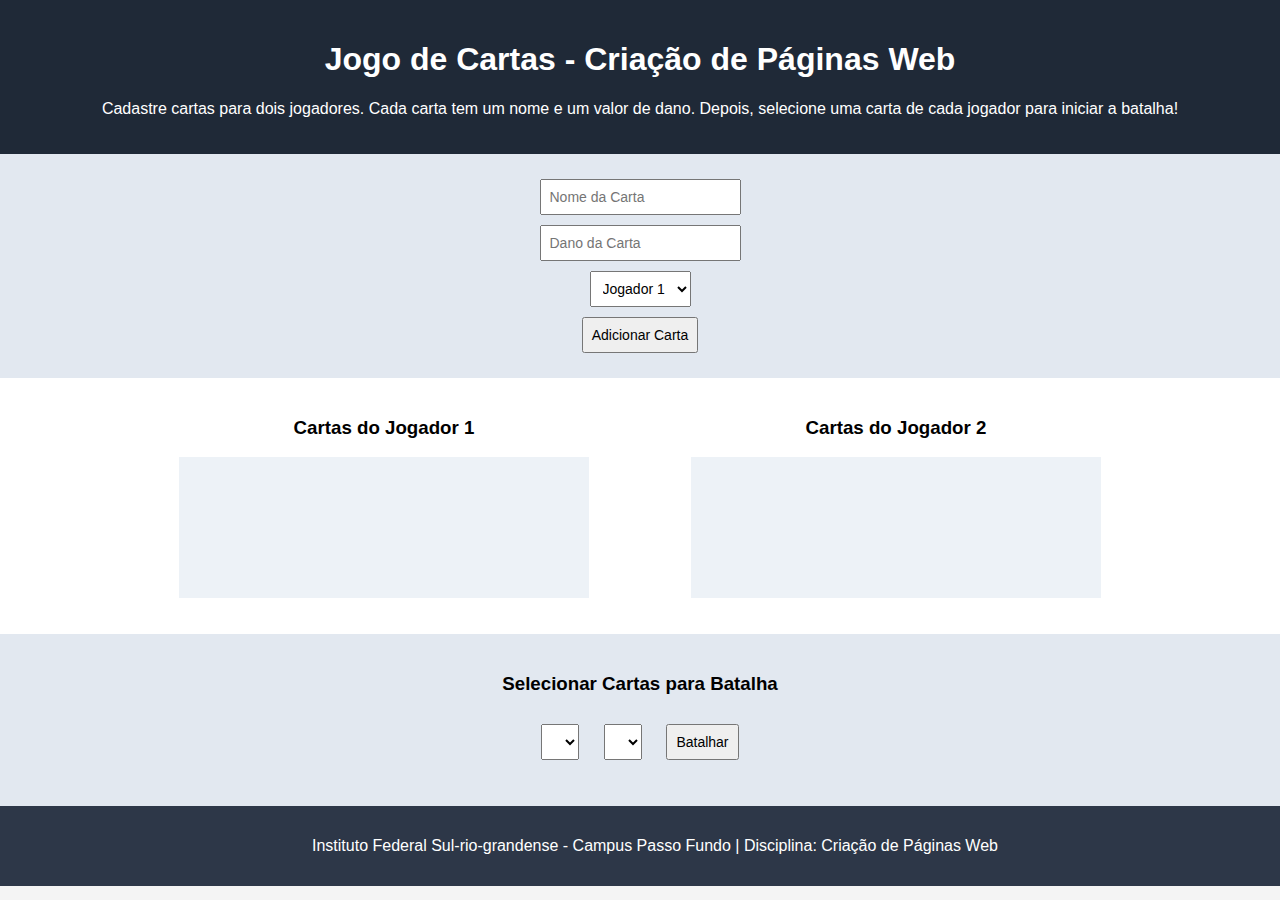
<file: Projeto Batalha de Cartas/Projeto Batalha de Cartas/html/index.html>
<!DOCTYPE html>
<html lang="pt-BR">

<head>
  <meta charset="UTF-8">
  <title>Jogo de Cartas - CPW</title>
  <link rel="stylesheet" href="../css/estilo.css">
</head>

<body>

  <header>
    <h1>Jogo de Cartas - Criação de Páginas Web</h1>
    <p>Cadastre cartas para dois jogadores. Cada carta tem um nome e um valor de dano. Depois, selecione uma carta de
      cada jogador para iniciar a batalha!</p>
  </header>

  <div id="cartas">
    <input type="text" id="txtNomeCarta" placeholder="Nome da Carta">
    <input type="number" id="numDanoCarta" placeholder="Dano da Carta">
    <select id="selJogador">
      <option value="jog1">Jogador 1</option>
      <option value="jog2">Jogador 2</option>
    </select>
    <button id="btnAddCarta">Adicionar Carta</button>
  </div>

  <div id="conteudo">
    <div id="center">
      <div class="listagem-cartas">
        <h3>Cartas do Jogador 1</h3>
        <ul id="listaJogador1">
        </ul>
      </div>
      <div class="listagem-cartas">
        <h3>Cartas do Jogador 2</h3>
        <ul id="listaJogador2">
        </ul>
      </div>
    </div>
  </div>

  <div class="secao-batalha">
    <h3>Selecionar Cartas para Batalha</h3>
    <select id="cartaJ1"></select>
    <select id="cartaJ2"></select>
    <button id="btnBatalha">Batalhar</button>
    <p id="resultadoBatalha"></p>
  </div>

  <footer>
    <p>Instituto Federal Sul-rio-grandense - Campus Passo Fundo | Disciplina: Criação de Páginas Web</p>
  </footer>
  <script src="../js/script.js"></script>
</body>

</html>
</file>
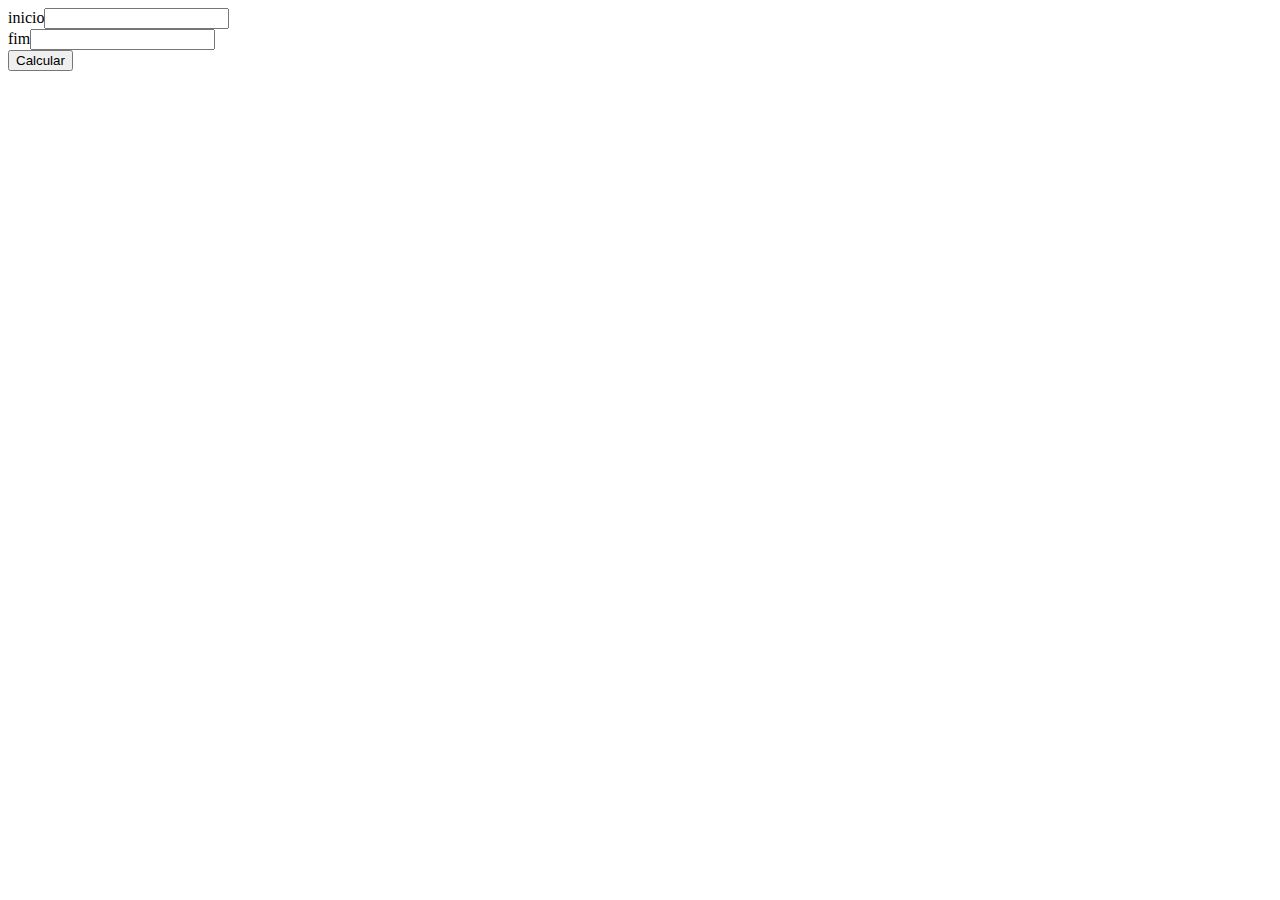
<file: seilaja.html>
<!DOCTYPE html>
<html lang="en">
<head>
    <meta charset="UTF-8">
    <meta name="viewport" content="width=device-width, initial-scale=1.0">
    <title>Document</title>
</head>
<body>
    inicio<input type="number" id="inicio">
    <br>
    fim<input type="number" id="fim">
    <br>
    <button id="butao">Calcular</button>
    <br>
    <div id="resultado"></div>
    <script src="script2.js"></script>
</body>
</html>
</file>
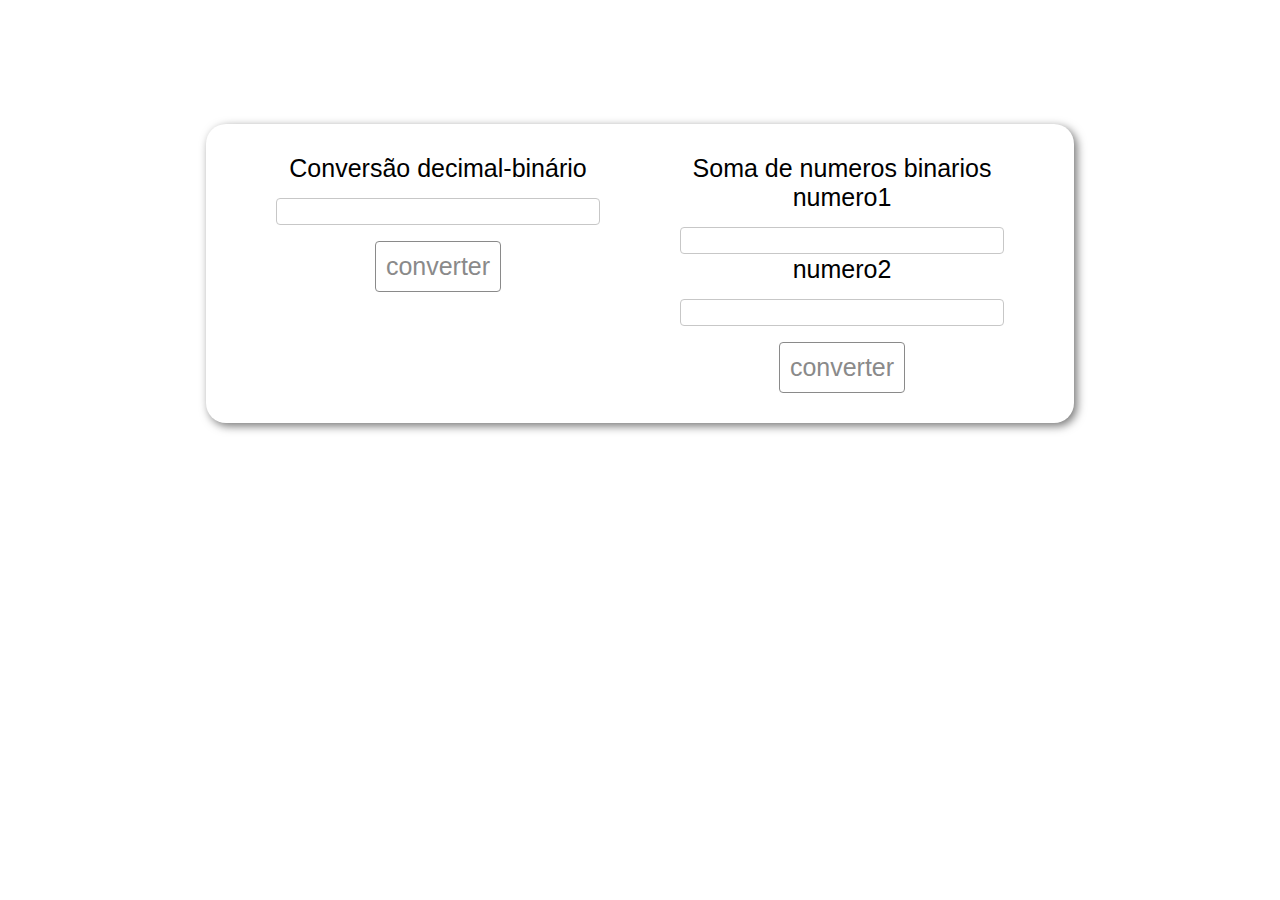
<file: testes/conversão.html>
<!DOCTYPE html>
<html lang="en">
<head>
    <meta charset="UTF-8">
    <meta name="viewport" content="width=device-width, initial-scale=1.0">
    <title>Document</title>
    <link rel="stylesheet" href="style.css">
</head>
<body>
    <div class="form">
        <div class="formconv">
            Conversão decimal-binário
            <br>
            <input type="number" id="decimal" name="decimal">
            <br>
            <button id="botao">converter</button>

                <div id="resultado">
                </div>
        </div>

        <div class="formsoma">
            Soma de numeros binarios
            <br>
            numero1
            <input type="number" id="binario1" name="binario1">
            <br>
            numero2
            <input type="number" id="binario2" name="binario2">
            <br>
            <button id="botao2">converter</button>
                <div id="resultadosoma">
                </div>
        </div>
    </div>
    <script src="script.js"></script>
</body>
</html>
</file>
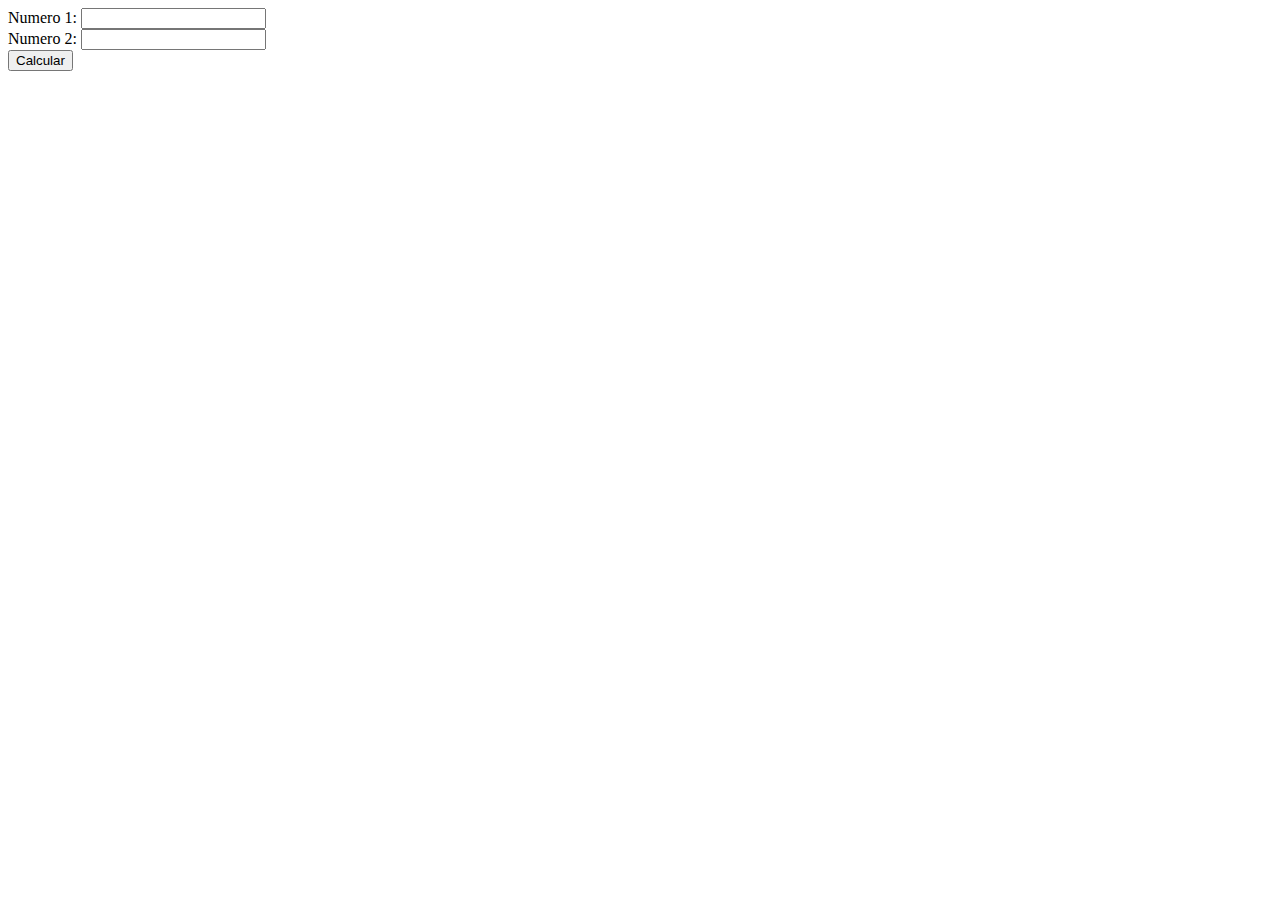
<file: BemVindo/HTML/calculadora.html>
<!DOCTYPE html>
<html lang="en">
<head>
    <meta charset="UTF-8">
    <meta name="viewport" content="width=device-width, initial-scale=1.0">
    <title>Document</title>
    <script src="../JS/scriptcalc.js"></script>
</head>
<body>
    Numero 1: <input type="number" id="num1">
    <br>
    Numero 2: <input type="number" id="num2">
    <br>
    <input type="button" value="Calcular" onclick="Calcular()" id="botao">
    <br>
    <div id="resultado"></div>
</body>
</html>
</file>
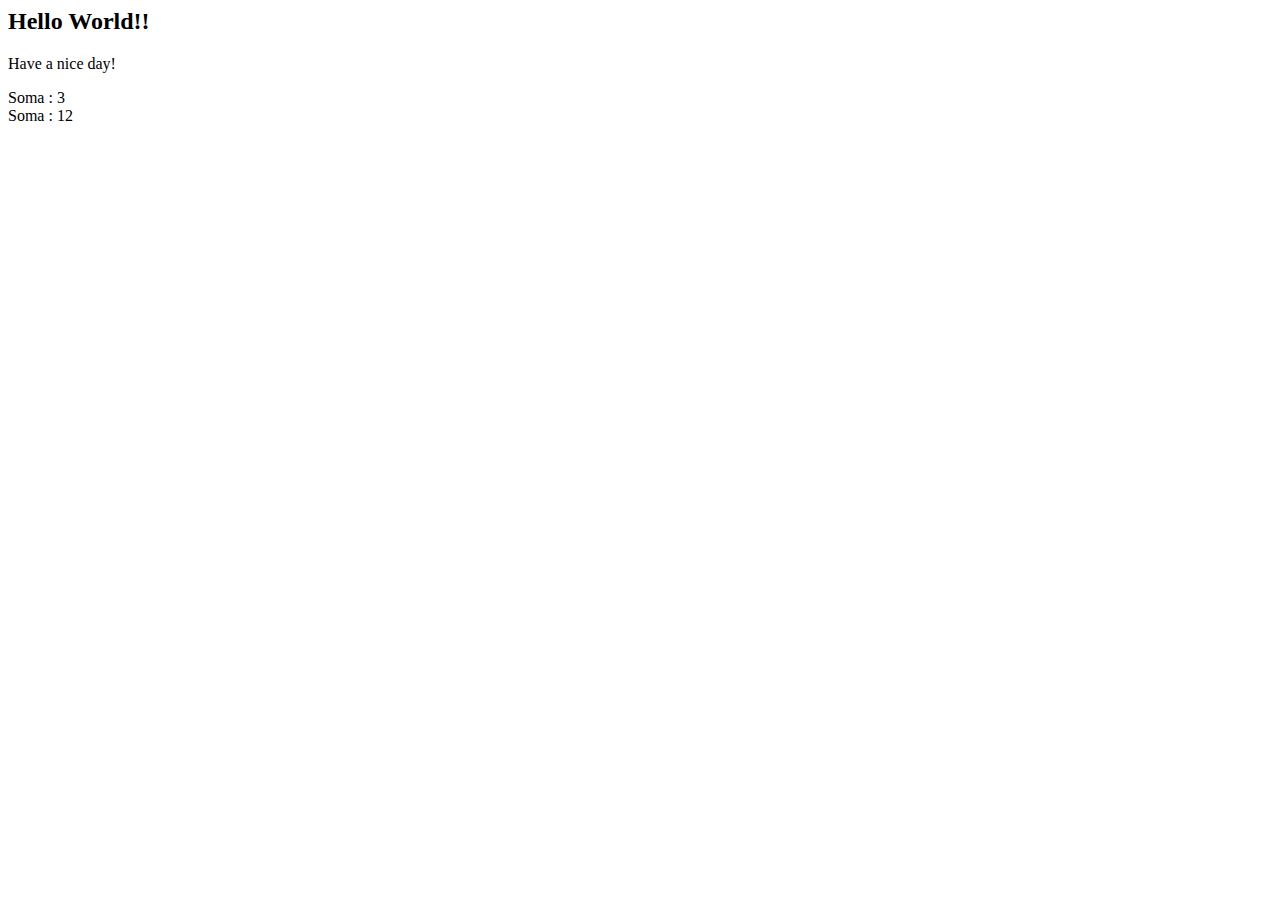
<file: projeto_html_css_javascript-main/topico_4/index10.html>
<html>
    <head>
        <meta charset="utf-8">
        <title>JavaScript - 10º Exemplo</title>        
    </head>
    <body>
       <!--     <p>       -->
            <script type="text/javascript">              
              
                // comentario de linha: document.write('Olá Mundo!!! Hello World!! CPW');

               /*
                  comentario de bloco.
               
               */
              
                document.write("<h2>Hello " + 
                                        "World!!</h2>" +
                                        "<p>Have a nice day!</p>" +
                                        "Soma : " + (1 + 2) + "<br>" +
                                        "Soma : " + 1 + 2
                                    );
            
            </script>           
       <!--  </p>  -->
    </body>
</html>
</file>
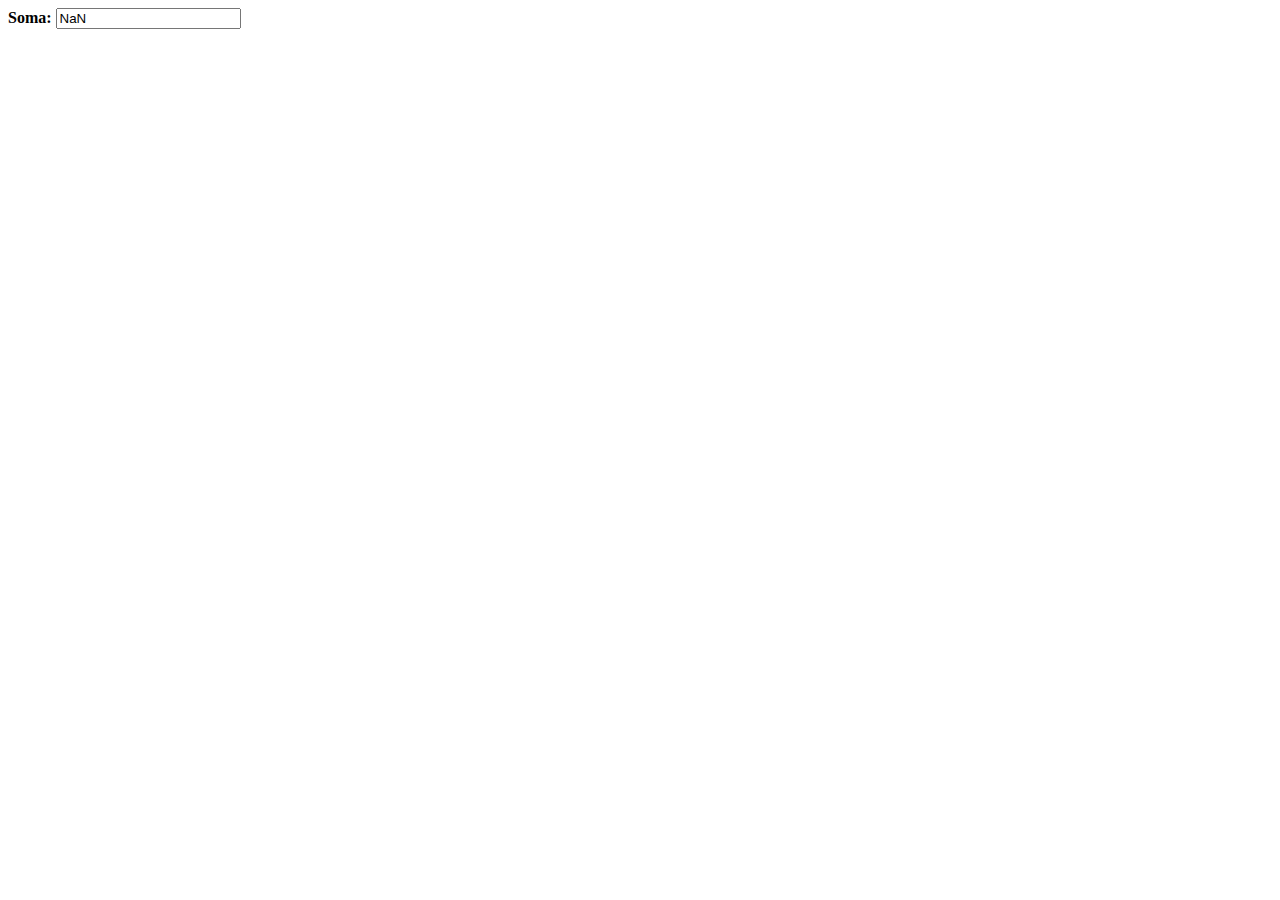
<file: projeto_html_css_javascript-main/topico_4/index14.html>
<html>
    <head>
        <meta charset="utf-8">
        <title>JavaScript acessando elemento HTML - 14º Exemplo</title>
        <script src="https://code.jquery.com/jquery-3.5.1.min.js"></script>
    </head>
    <body>
        <p><span>
                <strong>Soma:</strong>
                <input type="text" id="idResultado" name="resultado">
            </span>
        </p>

    </body>
    <script>
        //para executar uma function assim que o documento html esteja pronto:
        //documentação sobre jquery: https://www.w3schools.com/jquery
        //atraves do JQuery a função será executada quando o documento estiver "pronto".
        $(document).ready(function() {

            //alert('chamou a function !!!');

            var n1, n2, soma;

                //Documentação sobre o pacote Window: https://www.w3schools.com/jsref/met_win_prompt.asp

                //The prompt() method displays a dialog box that prompts the user for input.
                //The prompt() method returns the input value if the user clicks "OK", otherwise it returns null.
                n1 = prompt("Informe um número inteiro : ");

                n2 = prompt("Informe um novo número inteiro: ");

                //como o prompt retorna uma String é necessário fazer a conversão. para inteiro.
                soma= parseInt(n1) + parseInt(n2);

                //documentação sobre o método getElementById: https://www.w3schools.com/jsref/met_document_getelementbyid.asp
                document.getElementById("idResultado").value = soma;

                //document.getElementById("idResultado").style = "";

                /* Tipos de Dados em JavaScript::
              
                    String: utilizada para armazenar trechos de texto;
                    Numeric (ou number): usada para armazenar todos os tipos numéricos (inteiros ou com casas decimais), facilitando as operações matemáticas.
                    Boolen: usada para realização de teste, guarda apenas os valores true (verdadeiro) ou false (falso).  
                */

        });

    </script>

</html>
</file>
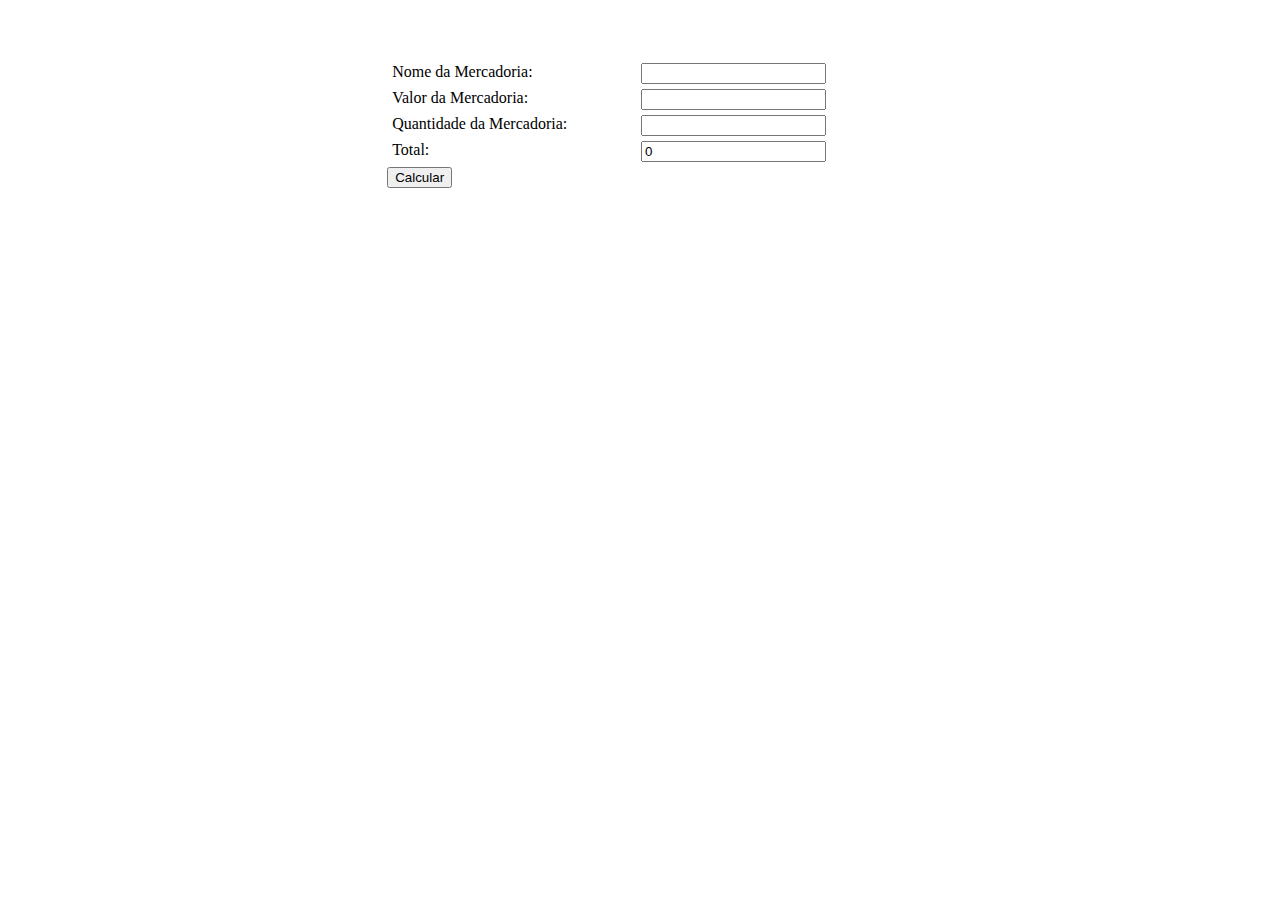
<file: projeto_html_css_javascript-main/topico_4/index15.html>
<html>
    <head>
        <meta charset="utf-8">
        <title>JavaScript recuperando dados do documento - 15º Exemplo</title>
        <script src="js/jquery-3.5.1.min.js"></script>
        <style>
            .form{
                margin-top: 5%;
                margin-left:  30%;
                margin-right: 20%;
            }    
            .formcontrol{
               margin: 5px;
            }

            .alinhamento{
                width: 40%;
                float: left;
            }
        </style>

    </head>
    <body>
        <form id="formCalculaItem" action="#" method="get">
            <div class="form">
                <div class="formcontrol">
                    <div class="alinhamento">
                        <label for="nome">Nome da Mercadoria:</label>
                    </div>
                    <input id="inputNome"  type="text" name="nome" value=""/>
                </div>
                <div class="formcontrol">
                    <div class="alinhamento">
                        <label for="peso">Valor da Mercadoria:</label>
                    </div>
                    <input type="number" name="valor" id="inputValor" size="10" step="0.1"/>
                </div>

                <div class="formcontrol">
                    <div class="alinhamento">
                        <label for="peso">Quantidade da Mercadoria:</label>
                    </div>
                    <input type="number" name="quantidade" id="inputQuantidade" size="10"/>
                </div>

                <div class="formcontrol">
                    <div class="alinhamento">
                        <label for="total">Total:</label>
                    </div>
                    <input type="number" name="total" id="inputTotal" size="5" value="0" readonly/>
                </div>
                
                <input type="submit" value="Calcular">
            </div>
        </form>

    </body>
    <script type="text/javascript">

        //jquery: para executar uma function após a submissão do formulário pelo botão:
        $('#formCalculaItem').bind('submit', function () {

            //documentação sobre o método getElementById: https://www.w3schools.com/jsref/met_document_getelementbyid.asp
            var valor = document.getElementById("inputValor").value;

            var quantidade = document.getElementById("inputQuantidade").value;

            var nome = document.getElementById("inputNome").value;


            //documentacao sobre o metodo alert: https://www.w3schools.com/jsref/met_win_alert.asp
            //alert(valor * quantidade);

            if(nome.length > 0 && nome.length < 11){

                if(valor >= 1 && valor <= 10000){

                    if(quantidade > 0 && quantidade < 101 ){

                        document.getElementById("inputTotal").value = valor * quantidade;
                    }else{
                        alert("Quantidade inválida !!!");
                    }
                }else{
                    alert("VAlor inválido !!!");
                }
            }else{
                alert("Nome inválido. Quantidade de caracteres: "+ nome.length  +" !!!");
            }

          

            /*  Exercicio 2.
                Validar o campos e apresentar uma mensagen indicado o erro.
                Nome da mercadoria: de 1 a 10 caracteres.
                Valor da mercadoria de 1 a 10.000.
                Quantidade de mercadoria: 1 a 100.            
            */

            
        });

        
        $(document).ready(function() {

          //recupera a url  
          const queryString = window.location.search;

          //recupera os parâmemtros que estão na url
          const urlParams = new URLSearchParams(queryString);
            
        //acessa os parametros e seta nas caixas de texto.
        document.getElementById("inputNome").value = 
                                        urlParams.get('nome');

        if(!isNaN(urlParams.get('valor')) && urlParams.get('valor') != null  ){
          document.getElementById("inputValor").value = 
                            parseFloat(urlParams.get('valor'));
        }

        if(!isNaN(urlParams.get('quantidade')) && urlParams.get('quantidade') != null  ){
          document.getElementById("inputQuantidade").value = 
                            parseFloat(urlParams.get('quantidade'));        
        }

        if(!isNaN(urlParams.get('total')) && urlParams.get('total') != null  ){
                document.getElementById("inputTotal").value = 
                            parseFloat(urlParams.get('total'));
        }                  
                    
        });
        

    </script>

</html>
</file>
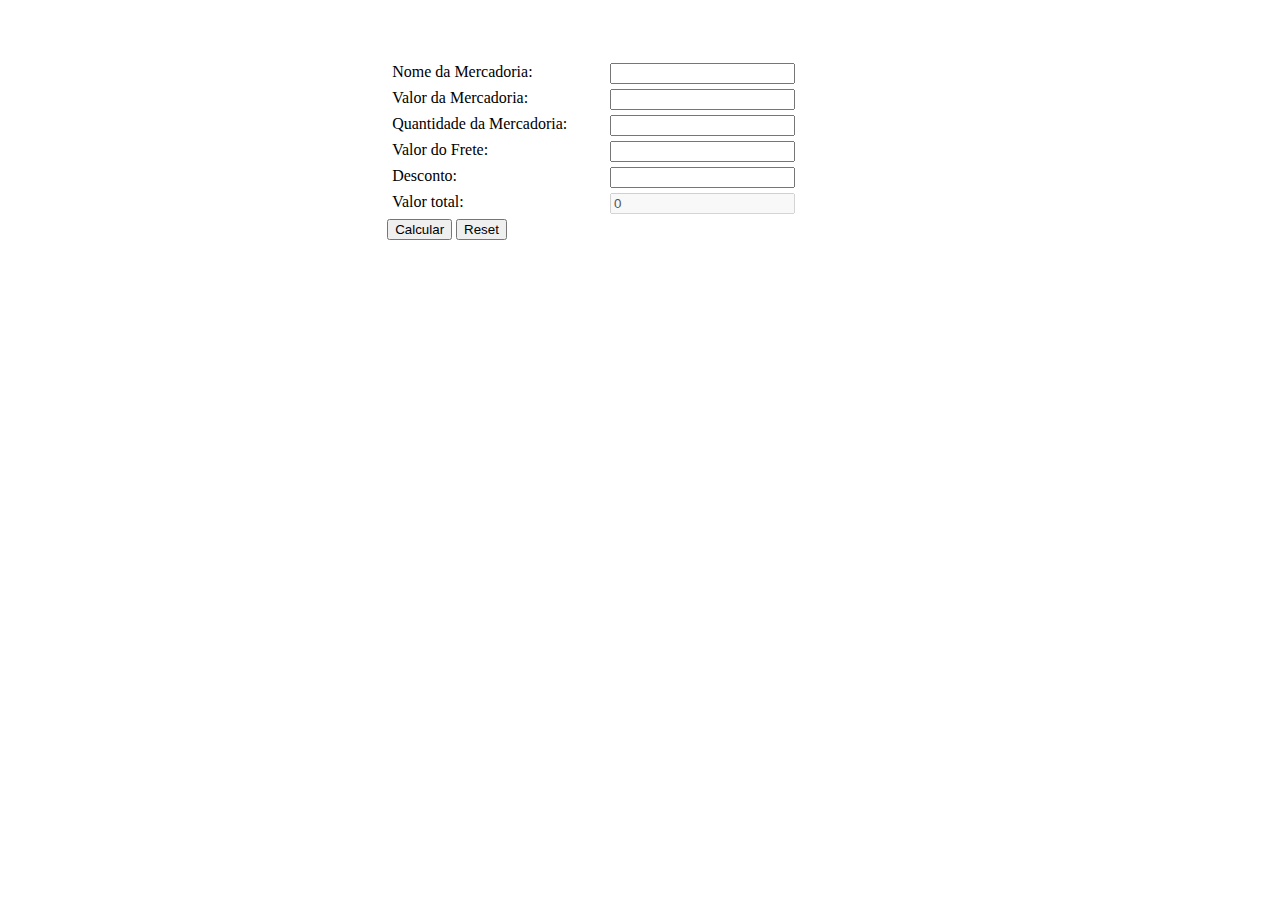
<file: projeto_html_css_javascript-main/topico_4/index16.html>
<html>
    <head>
        <meta charset="utf-8">
        <title>JavaScript, jquery e validação - 16º Exemplo</title>
        <script src="js/jquery-3.5.1.min.js"></script>
        <style>
            .form{
                margin-top: 5%;
                margin-left:  30%;
                margin-right: 20%;
            }    
            .formcontrol{
               margin: 5px;
            }

            .alinhamento{
                width: 35%;
                float: left;
            }
        </style>

    </head>
    <body>
      
        <div class="form">
                <div class="formcontrol">
                    <div class="alinhamento">
                        <label for="nome">Nome da Mercadoria:</label>
                    </div>
                    <input type="text" name="nome" id="inputNome"/>
                </div>
                <div class="formcontrol">
                    <div class="alinhamento">
                        <label for="valor">Valor da Mercadoria:</label>
                    </div>
                    <input type="number" name="valor" id="inputValor" size="10"/>
                </div>

                <div class="formcontrol">
                    <div class="alinhamento">
                        <label for="quantidade">Quantidade da Mercadoria:</label>
                    </div>
                    <input type="number" name="quantidade" id="inputQuantidade" size="5"/>
                </div>
                <div class="formcontrol">
                    <div class="alinhamento">
                        <label for="frete">Valor do Frete:</label>
                    </div>
                    <input type="number" name="frete" id="inputFrete" size="10"/>
                </div>

                <div class="formcontrol">
                    <div class="alinhamento">
                        <label for="desconto">Desconto:</label>
                    </div>
                    <input type="number" name="desconto" id="inputDesconto" size="10"/>
                </div>


                <div class="formcontrol">
                    <div class="alinhamento">
                        <label for="valor">Valor total:</label>
                    </div>
                    <input type="number" name="valor" id="inputTotal" size="5" value="0" readonly disabled/>
                </div>
                
                <input type="button" value="Calcular" id="btnCalcular">

                <input type="button" value="Reset" id="btnReset">

        </div>
      

    </body>
    <script type="text/javascript">

        //Jquery: permite para executar uma function após o click em um botão:
         $("#btnCalcular").click(function(){

            //documentação sobre o método getElementById: https://www.w3schools.com/jsref/met_document_getelementbyid.asp
            var valor = document.getElementById("inputValor").value;
           
            var quantidade = document.getElementById("inputQuantidade").value;

            var frete = document.getElementById("inputFrete").value;

            valor = parseFloat(valor);
            quantidade = parseFloat(quantidade);
            frete = parseFloat(frete);

            //estrutura de seleção para validação do formulário/dados
            if(!isNaN(valor) && valor > 0){

                //documentacao sobre o metodo alert: https://www.w3schools.com/jsref/met_win_alert.asp
                document.getElementById("inputTotal").value = (valor * quantidade) + frete;
            }else{

                alert('Informe valores positivos para o valor e quantidade !');
            }
        });

        $("#btnReset").click(function(){
            document.getElementById("inputNome").value = "";
            document.getElementById("inputQuantidade").value = "";
            document.getElementById("inputValor").value = "";
            document.getElementById("inputTotal").value = 0;
        });

    </script>

</html>
</file>
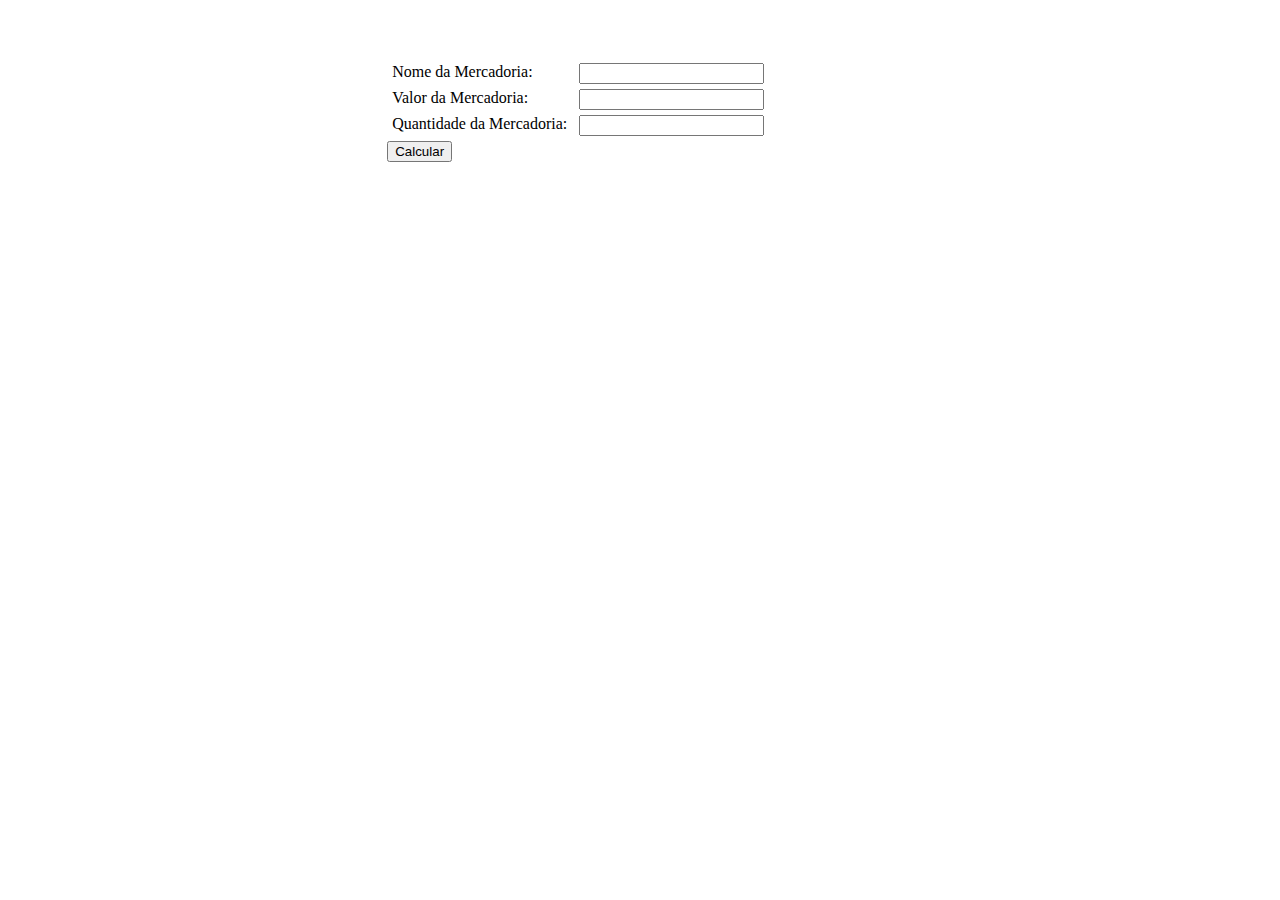
<file: projeto_html_css_javascript-main/topico_4/index17.html>
<html>
    <head>
        <meta charset="utf-8">
        <title>JavaScript, jquery e confirmação - 17º Exemplo</title>
        <script src="js/jquery-3.5.1.min.js"></script>
        <style>
            .form{
                margin-top: 5%;
                margin-left:  30%;
                margin-right: 20%;
            }    
            .formcontrol{
               margin: 5px;
            }

            .alinhamento{
                width: 30%;
                float: left;
            }
        </style>

    </head>
    <body>
        <div class="form">
                <div class="formcontrol">
                    <div class="alinhamento">
                        <label for="nome">Nome da Mercadoria:</label>
                    </div>
                    <input type="text" name="nome"/>
                </div>
                <div class="formcontrol">
                    <div class="alinhamento">
                        <label for="peso">Valor da Mercadoria:</label>
                    </div>
                    <input type="number" name="valor" id="inputValor" size="10"/>
                </div>

                <div class="formcontrol">
                    <div class="alinhamento">
                        <label for="peso">Quantidade da Mercadoria:</label>
                    </div>
                    <input type="number" name="quantidade" id="inputQuantidade" size="10"/>
                </div>
                
                <input type="button" value="Calcular" id="btnCalcular">
                
        </div>

    </body>
    <script type="text/javascript">

        //Jquery permite para executar uma function após o click em um botão:
        $("#btnCalcular").click(function(){

            //documentação sobre o método getElementById: https://www.w3schools.com/jsref/met_document_getelementbyid.asp
            var valor = document.getElementById("inputValor").value;
           
            var quantidade = document.getElementById("inputQuantidade").value;

            var decisao = confirm('Deseja realmente calcular o valor ?');
            //alert(decisao);
            if(decisao == true){

                //estrutura de seleção.
                if(valor > 0 && quantidade > 0){

                    //documentacao sobre o metodo alert: https://www.w3schools.com/jsref/met_win_alert.asp
                    alert(valor * quantidade);

                }else{

                    alert('Informe valores positivos para o valor e quantidade !');
                }
            }
   
        });

    </script>

</html>
</file>
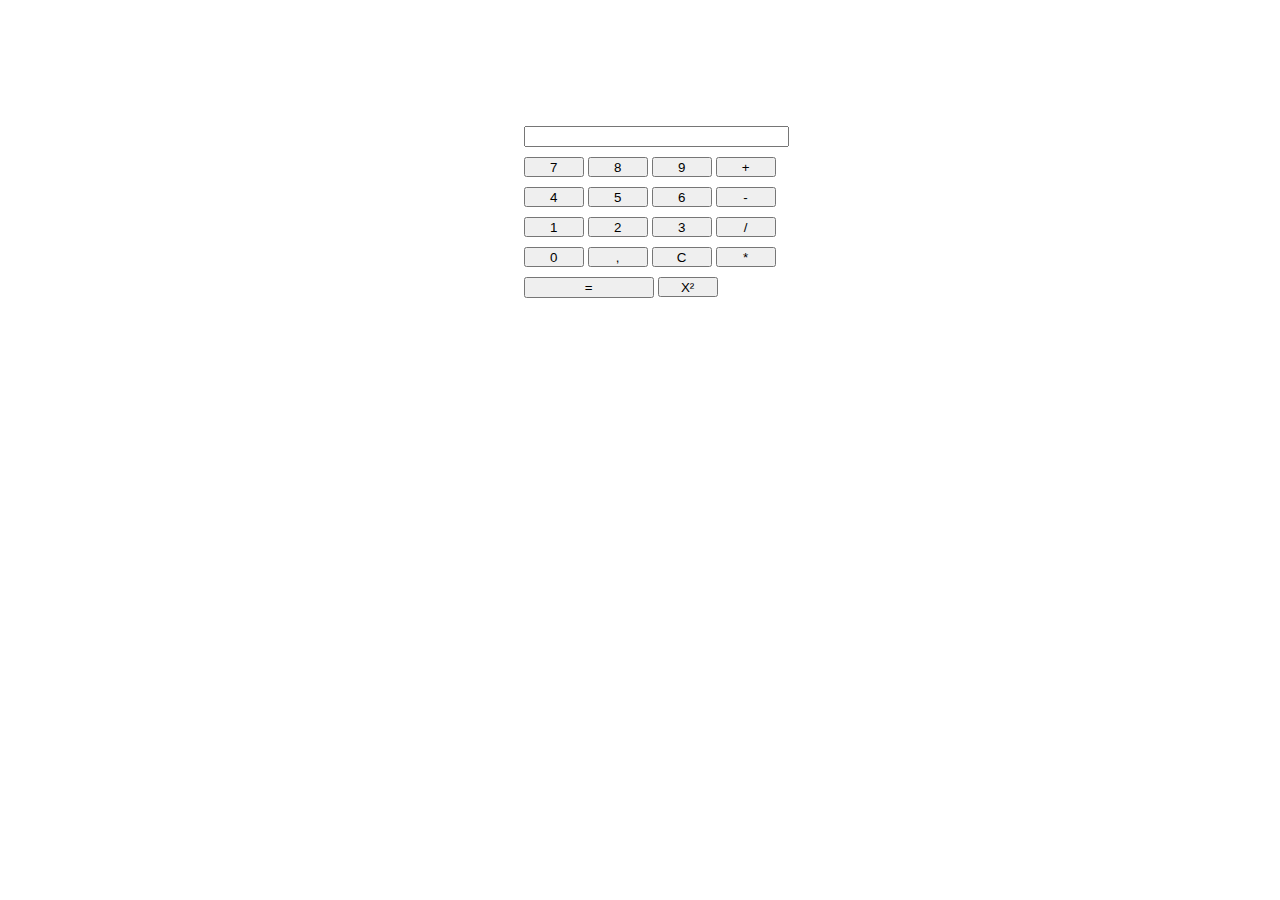
<file: projeto_html_css_javascript-main/topico_4/index18.html>
<html>
    <head>
        <meta charset="utf-8">
        <title>Formulário para Calculadora - 18º Exemplo</title>
        <script src="js/jquery-3.5.1.min.js"></script>
        <style>
            .form{
                margin-top: 10%;
                margin-left:  40%;
                margin-right: 20%;
            }    
            .formcontrol{
               margin: 10px;
               
            }
            .botao {
                width: 60;
                height: 20;
            }


        </style>

    </head>
    <body>
        <div class="form">

                <div class="formcontrol">
                    <input type="text" value="" id="inputTexto" readonly size="30">
                </div>
                <div class="formcontrol">
                    <input type="button" value="7" id="btn7" class="botao">
                    <input type="button" value="8" id="btn8" class="botao">
                    <input type="button" value="9" id="btn9" class="botao">
                    <input type="button" value="+" id="btnSoma" class="botao">
                </div>
                <div class="formcontrol">
                    <input type="button" value="4" id="btn4" class="botao">
                    <input type="button" value="5" id="btn5" class="botao">
                    <input type="button" value="6" id="btn6" class="botao">
                    <input type="button" value="-" id="btnSubtracao" class="botao">
                </div>
                
                <div class="formcontrol">
                    <input type="button" value="1" id="btn1" class="botao">
                    <input type="button" value="2" id="btn2" class="botao">
                    <input type="button" value="3" id="btn3" class="botao">
                    <input type="button" value="/" id="btnDivisao" class="botao">
                </div>
                <div class="formcontrol">
                    <input type="button" value="0" id="btn0" class="botao">
                    <input type="button" value="," id="btnVirgula" class="botao">  
                    <input type="button" value="C" id="btnReset" class="botao">    
                    <input type="button" value="*" id="btnMultiplicacao" class="botao">                  
                </div>
                <div class="formcontrol">                      
                    <input type="button" value="=" id="btnIgual" style="width: 130px;">    
                    
                    <input type="button" value="X²" id="btnPotenciaQuadrado" class="botao">                        
                </div> 

            </div>

    </body>
    <script type="text/javascript">

        //Jquery permite para executar uma function após o click em um botão:
        
        $("#btnReset").click(function(){

            document.getElementById("inputTexto").value = "";

        });

        $("#btnVirgula").click(function(){

            //documentação sobre o método getElementById: https://www.w3schools.com/jsref/met_document_getelementbyid.asp
            var texto = document.getElementById("inputTexto").value;

            texto = texto + ".";

            document.getElementById("inputTexto").value = texto;
        
        });

        $("#btn0").click(function(){

            //documentação sobre o método getElementById: https://www.w3schools.com/jsref/met_document_getelementbyid.asp
            //recuperacao da informacao que está no visor.
            var texto = document.getElementById("inputTexto").value;

            //concatenacao do caracter
            texto = texto + "0";

            //atualizacao do visor.
            document.getElementById("inputTexto").value = texto;

        
        });

        $("#btn1").click(function(){

            //documentação sobre o método getElementById: https://www.w3schools.com/jsref/met_document_getelementbyid.asp
            //recuperacao da informacao que está no visor.
            var texto = document.getElementById("inputTexto").value;

            //concatenacao do caracter
            texto = texto + "1";

            //atualizacao do visor.
            document.getElementById("inputTexto").value = texto;
        
        });


        $("#btnSoma").click(function(){

            //documentação sobre o método getElementById: https://www.w3schools.com/jsref/met_document_getelementbyid.asp
            var texto = document.getElementById("inputTexto").value;

            var posicao = texto.indexOf("+"); 
            if(posicao == -1){
                //concatena o caracter + na variavel
                texto = texto + "+";

                //atualiza o input
                document.getElementById("inputTexto").value = texto;
            }else{

                alert("Caracter + já foi inserido !!");
            }            
        });

        $("#btnSubtracao").click(function(){

       

        });

        $("#btnIgual").click(function(){

            //documentação sobre o método getElementById: https://www.w3schools.com/jsref/met_document_getelementbyid.asp
            var texto = document.getElementById("inputTexto").value;

            //se a variavel texto contiver o caracter + o método indexOf irá retornar o indice desse caracter
            //documentacao sobre o metodo indexOF : https://developer.mozilla.org/pt-BR/docs/Web/JavaScript/Reference/Global_Objects/String/indexOf
            
            var posicao_mais = texto.indexOf("+"); 

            var posicao_menos = texto.indexOf("-");
            
            var posicao_div = texto.indexOf("/");
            
            var posicao_multi = texto.indexOf("*");
            
            if(posicao_mais > -1){

                //documentacao sobre o método substring: https://developer.mozilla.org/pt-BR/docs/Web/JavaScript/Reference/Global_Objects/String/substring
                //substring: retorna uma nova string a partir de um ponto inicial e final.
                var p1 = texto.substring(0, texto.indexOf("+"));
                p1 = parseFloat(p1);
                
                var p2 = texto.substring(texto.indexOf("+")+1, texto.length);
                p2 = parseFloat(p2);

                if(isNaN(p1) || isNaN(p2)){
                    alert("Operadores inválidos !!");
                }else{
                    //atualiza o input
                    document.getElementById("inputTexto").value = p1 + p2;                
                }
                
            }else if (posicao_menos > -1) {
            
            }else{

                alert("Operação inválida!");

            }

        });

    </script>

</html>
</file>
<file: Projeto Batalha de Cartas/Projeto Batalha de Cartas/css/estilo.css>
body {
      margin: 0;
      font-family: Arial, sans-serif;
      background-color: #f4f4f4;
    }

    header {
      background-color: #1f2937;
      color: white;
      padding: 20px;
      text-align: center;
    }

    #cartas {
      background-color: #e2e8f0;
      padding: 20px;
      display: flex;
      flex-direction: column;
      align-items: center;
    }

    #cartas input,
    #cartas select,
    #cartas button {
      margin: 5px;
      padding: 8px;
      font-size: 14px;
    }

    #conteudo {
      width: 100%;
      float: left;
      justify-content: space-around;
      padding-top: 20px;
      padding-bottom: 20px;
      background-color: #fff;
    }
    #center{
      width: 80%;
      margin: 0 auto;
    }

    .listagem-cartas {
      width: 40%;
      float: left;
      margin: 0 5%;
    }

    .listagem-cartas h3 {
      text-align: center;
    }

    .listagem-cartas ul {
      background-color: #edf2f7;
      padding: 5%;
      min-height: 100px;
    }
    .listagem-cartas li{
      list-style-type: none;
      font-size: 14pt;
    }

    .secao-batalha {
      width: 100%;
      float: left;
      text-align: center;
      padding-top: 20px;
      padding-bottom: 20px;
      background-color: #e2e8f0;
    }

    .secao-batalha select,
    .secao-batalha button {
      margin: 10px;
      padding: 8px;
      font-size: 14px;
    }

    footer {
      width: 100%;
      float: left;
      background-color: #2d3748;
      color: white;
      text-align: center;
      padding: 15px;
    }
</file>
<file: testes/style.css>
body{
    font-family: Arial, Helvetica, sans-serif;
    margin: 20px;
    font-size: 25px;
}

button{
    all:unset;
}
button{
    margin-top: 15px;
    color: rgb(138, 138, 138);
    border: 1px;
    border-color: rgb(138, 138, 138);
    border-style: solid;
    padding: 10px;
    border-radius: 4px;
}

button:hover{
    margin-top: 15px;
    transition: 250ms;
    color: rgb(0, 0, 0);
    border-radius: 4px;
    border: 1px;
    border-color: rgb(0, 0, 0);
    border-style: solid;
    box-shadow: 1px 1px 3px rgb(117, 117, 117);
}
button:active{
}

input {
    all: unset;
  }
  input:hover {
    all: unset;
  }

input{
    margin-top: 15px;
    margin-top: 15px;
    color: rgb(138, 138, 138);
    width: auto;
    height: 25px;
    font-size: 25px;
    border-radius: 4px;
    border: 1px;
    border-color: rgb(199, 199, 199);
    border-style: solid;
}
input:hover{
    margin-top: 15px;
    transition: 500ms;
    color: rgb(114, 114, 114);
    width: auto;
    height: 25px;
    font-size: 25px;
    border-radius: 4px;
    border: 1px;
    border-color: rgb(199, 199, 199);
    border-style: solid;
}
input:focus{
    margin-top: 15px;
    transition: 250ms;
    box-shadow: 1px 1px 3px rgb(117, 117, 117);
    color: black;
}

.form{
    border-radius: 20px;
    box-shadow: 3px 3px 10px rgb(117, 117, 117);
    padding: 30px;
    display: flex;
    margin: 15%;
    margin-top: 10%;
}

.formsoma{
    text-align: justify;
    width: 50%;
    text-align: center;
}

.formconv{
    text-align: justify;
    width: 50%;
    text-align: center;
}
</file>
